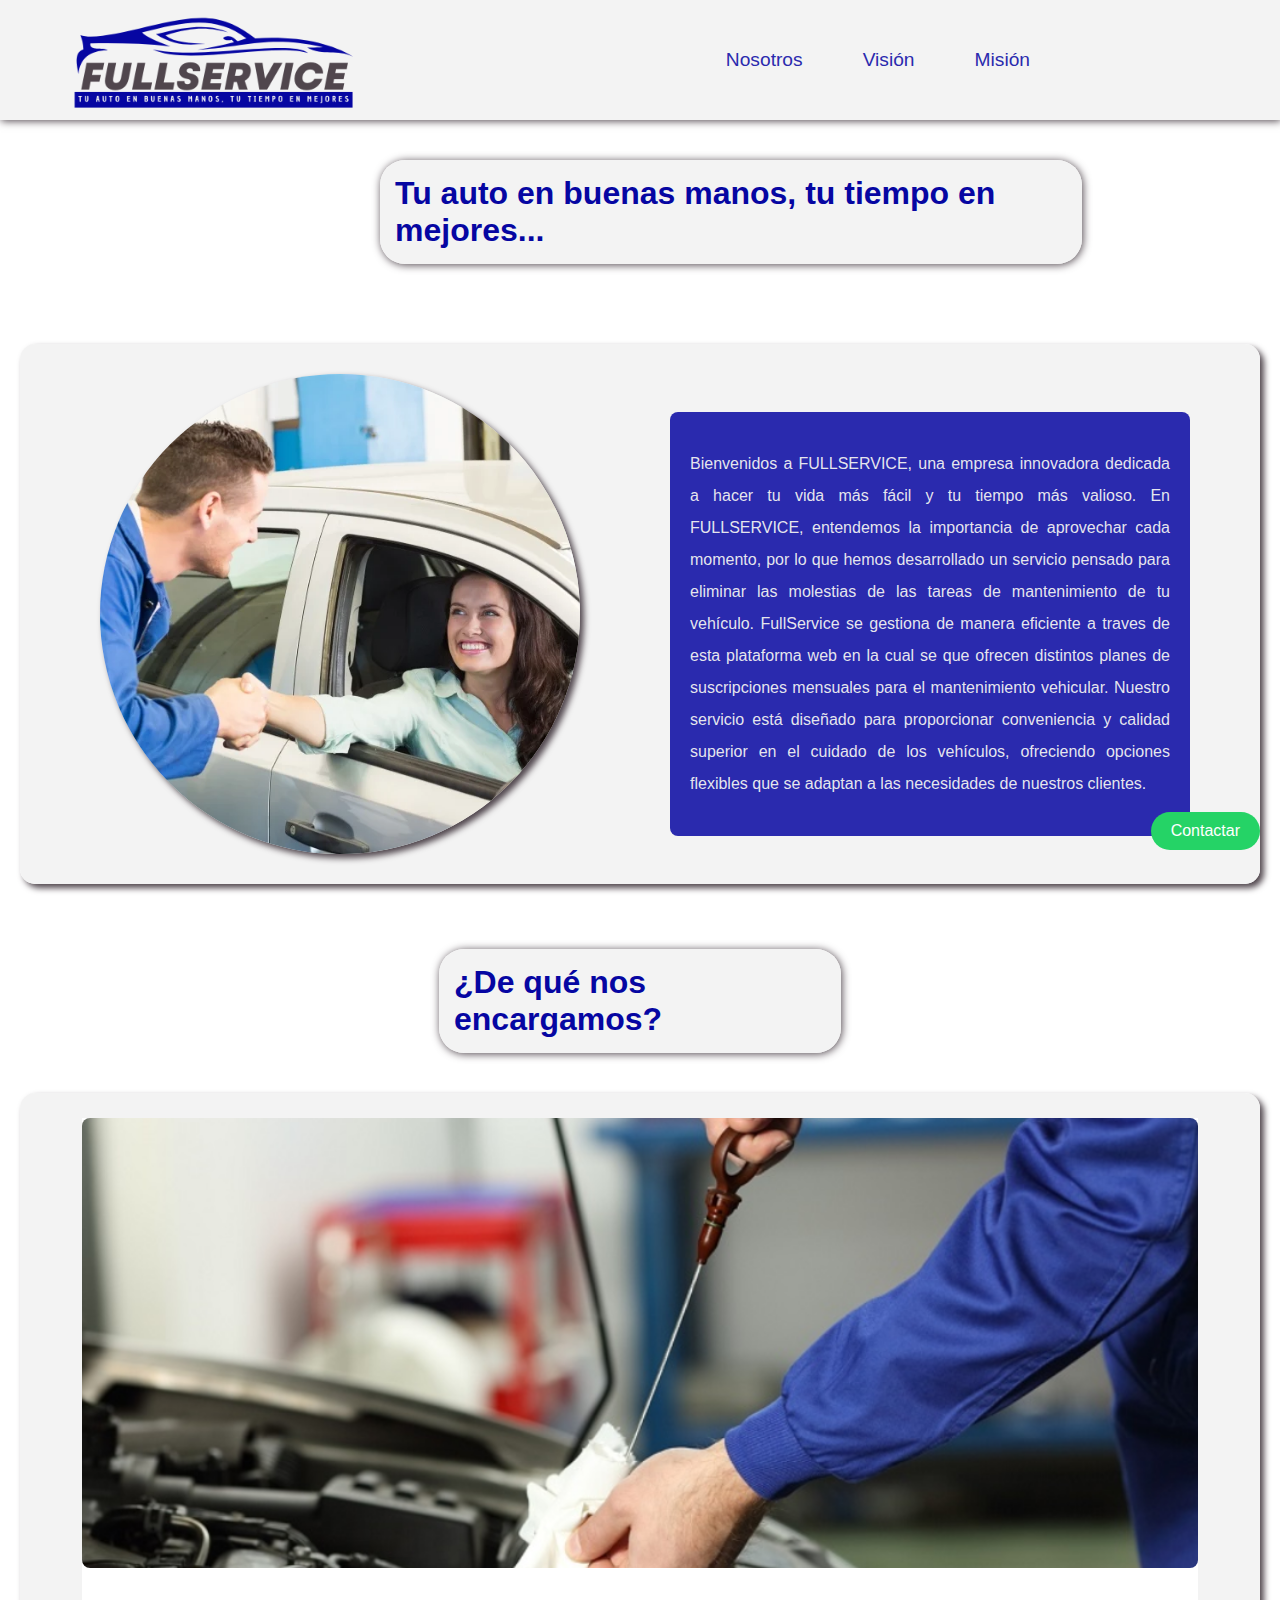
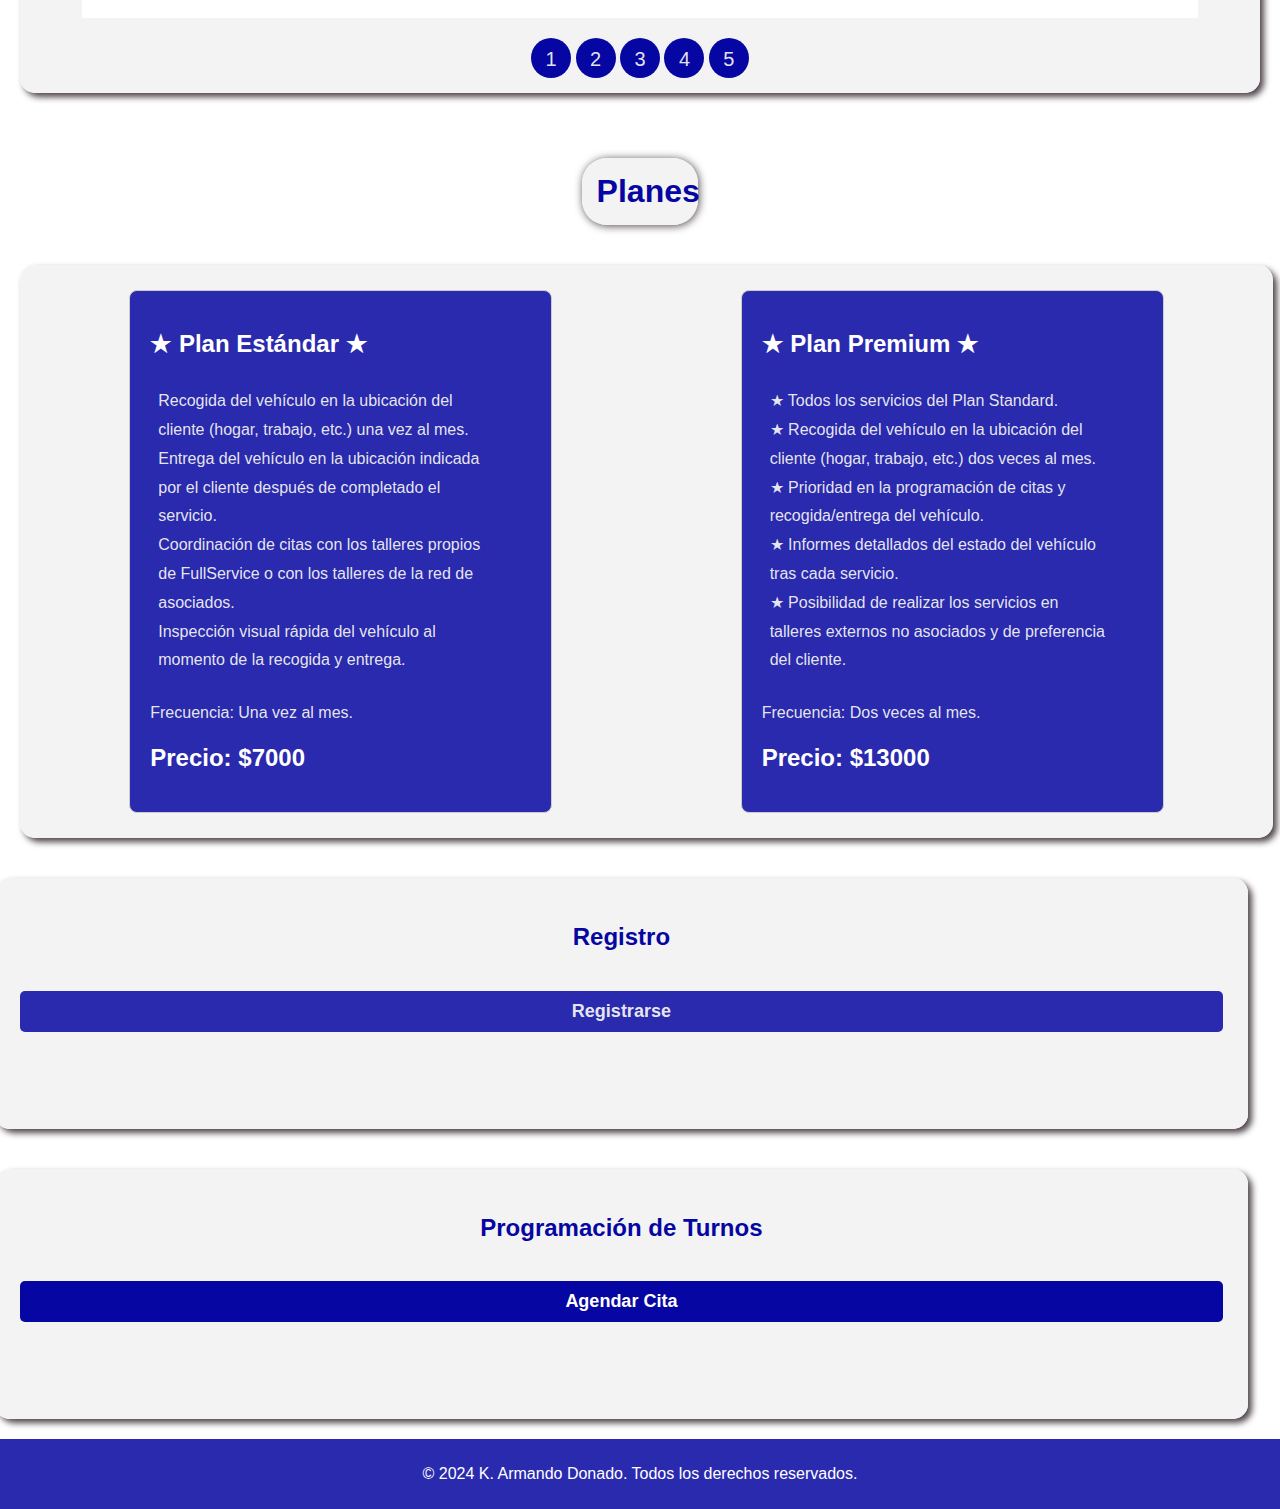
<file: index.html>
<!DOCTYPE html>
<html lang="es">
<head>
    <meta charset="UTF-8">
    <meta name="viewport" content="width=device-width, initial-scale=1.0">
    <title>Fullservice</title>
    <link rel="stylesheet" href="./assets/css/estilos.css">
    <link rel="shortcut icon" href="./imagenes/fullservice.png" type="image/x-icon" />
</head>
<body>
    <header>
        <div class="logo">
            <img src="./imagenes/fullservice.png" alt="Logo de Fullservice">
        </div>
        <nav>
            <ul id="nav-links">
                <li><a href="nosotros.html">Nosotros</a></li>
                <li><a href="vision.html">Visión</a></li>
                <li><a href="mision.html">Misión</a></li>
            </ul>
            <div class="menu-icon" id="menu-icon">&#9776;</div>
        </nav>
    </header>
    <div class="container">
        <p>Tu auto en buenas manos, tu tiempo en mejores...</p>
    </div>
      
    <main>
        <section id="banner">
            <img src="./imagenes/marketing-taller.webp">
        
            <div class="description">
                
                <p>Bienvenidos a FULLSERVICE, una empresa innovadora dedicada a hacer tu vida más fácil y tu tiempo más valioso. En FULLSERVICE, entendemos la importancia de aprovechar cada momento, por lo que hemos desarrollado un servicio pensado para eliminar las molestias de las tareas de mantenimiento de tu vehículo. FullService se gestiona de manera eficiente a traves  de esta plataforma web en la cual se que ofrecen distintos planes de suscripciones mensuales para el mantenimiento vehicular. Nuestro servicio está diseñado para proporcionar conveniencia y calidad superior en el cuidado de los vehículos, ofreciendo opciones flexibles que se adaptan a las necesidades de nuestros clientes.</p>
            </div>
        </section>

        <div class="container-hacemos">
            <p>¿De qué nos encargamos?</p>
        </div>
        <section id="servicios">
            <div class="container1">

                <ul class="slider">
                    <li id="slide1">
                        <img src="./imagenes/aceite.png" alt="">
                      
                    </li>

                    <li id="slide2">
                        <img src="./imagenes/lavado.jpg" alt="">
                        <p>LAVADO TRADICIONAL</p>
                    </li>
                  
                    <li id="slide3">
                        <img src="./imagenes/Alineacion_Balanceo_big.jpg" alt="">
                        <p>ALINEACION Y BALANCEO</p>
                    </li>
                    <li id="slide4">
                        <img src="./imagenes/chasis.jpg" alt="">
                        <p>LAVADO DE CHASIS Y MOTOR</p>
                    </li>
                  
                    <li id="slide5">
                        <img src="./imagenes/tapiz.jpg" alt="">
                        <p>LAVADO DE TAPICERIA</p>
                    </li> 
                </ul>

                <ul class="menu">
                    <li><a href="#slide1">1</a></li>
                    <li><a href="#slide2">2</a></li>
                    <li><a href="#slide3">3</a></li>
                    <li><a href="#slide4">4</a></li>
                    <li><a href="#slide5">5</a></li>
                </ul>


            </div>
        <div class="container-gestiones">

            <div class="gestion">
                <img src="./imagenes/aceite.png" alt="">
                <p>CAMBIO DE ACEITE Y FILTRO</p>
            </div>
            <div class="gestion">
                <img src="./imagenes/lavado.jpg" alt="">
                <p>LAVADO TRADICIONAL</p>
            </div>
            <div class="gestion">
                <img src="./imagenes/Alineacion_Balanceo_big.jpg" alt="">
                <p>ALINEACION Y BALANCEO</p>
            </div>

            <div class="gestion">
                <img src="./imagenes/chasis.jpg" alt="">
                <p>LAVADO DE CHASIS Y MOTOR</p>
            </div>
            <div class="gestion">
                <img src="./imagenes/tapiz.jpg" alt="">
                <p>LAVADO DE TAPICERIA</p>
            </div>

        </div>
            <!--
            <h2>Servicios Adicionales</h2>
            <div class="carousel">
                <button class="prev">&#10094;</button>
                <div class="carousel-inner">
                    <div class="servicio">
                        <img src="./imagenes/aceite.png" alt="Servicio 1">
                        <p>Cambio de aceite y filtro</p>
                    </div>
                    <div class="servicio">
                        <img src="./imagenes/lavado.jpg" alt="Servicio 2">
                        <p>Lavado tradicional</p>
                    </div>
                    <div class="servicio">
                        <img src="./imagenes/Alineacion_Balanceo_big.jpg" alt="Servicio 3">
                        <p>Alineacion y balanceo</p>
                    </div>
                    <div class="servicio">
                        <img src="./imagenes/chasis.jpg" alt="Servicio 4">
                        <p>Lavado de chasis y motor</p>
                    </div>
                    <div class="servicio">
                        <img src="./imagenes/tapiz.jpg" alt="Servicio 5">
                        <p>Lavado de tapiceria</p>
                    </div>
                </div>
                <button class="next">&#10095;</button>
            </div>  !-->
        </section>
        <div class="container-hacemos-planes">
            <p>Planes</p>
        </div>
        <section id="planes">
            
            <div class="plan">
                <h3><span>★ Plan Estándar ★</span></h3>
                <ul>
                    <li>Recogida del vehículo en la ubicación del cliente (hogar, trabajo, etc.) una vez al mes.</li>
                    <li>Entrega del vehículo en la ubicación indicada por el cliente después de completado el servicio.</li>
                    <li>Coordinación de citas con los talleres propios de FullService o con los talleres de la red de asociados. </li>
                    <li>Inspección visual rápida del vehículo al momento de la recogida y entrega. </li>
                   
                </ul>
                <p>Frecuencia: Una vez al mes.</p>
                <p><span>Precio: $7000</span></p>
            </div>
            <div class="plan">
                <h3><span>★ Plan Premium ★</span></h3>
                <ul>
                    <li>★ Todos los servicios del Plan Standard. </li>
                    <li>★ Recogida del vehículo en la ubicación del cliente (hogar, trabajo, etc.) dos veces al mes. </li>
                    <li>★ Prioridad en la programación de citas y recogida/entrega del vehículo.</li>
                    <li>★ Informes detallados del estado del vehículo tras cada servicio.</li>
                    <li>★ Posibilidad de realizar los servicios en talleres externos no asociados y de preferencia del cliente.</li>
                </ul>
                <p>Frecuencia: Dos veces al mes.</p>
                <p><span>Precio: $13000</span></p>
            </div>
        </section>

        <section id="registro">
            <h2>Registro</h2>
            <button id="mostrarFormulario">Registrarse</button>
            <form id="registroForm" style="display: none;">
                <label for="nombre">Nombre:</label>
                <input type="text" id="nombre" name="nombre" required>

                <label for="apellido">Apellido:</label>
                <input type="text" id="apellido" name="apellido" required>

                <label for="direccion">Dirección:</label>
                <input type="text" id="direccion" name="direccion" required>

                <label for="telefono">Teléfono:</label>
                <input type="tel" id="telefono" name="telefono" required>

                <label for="email">Email:</label>
                <input type="email" id="email" name="email" required>

                <label for="plan">Plan a contratar:</label>
                <select id="plan" name="plan" required>
                    <option value="standard">Estándar</option>
                    <option value="premium">Premium</option>
                </select>

                <button class="confirmar-btn" type="submit">Confirmar registro</button>
            </form>
            <p id="mensaje"></p>
        </section>

        <section id="programacion">
            <h2>Programación de Turnos</h2>
            <button id="mostrarProgramacion">Agendar Cita</button>
            <form id="programacionForm" style="display: none;">
                <label for="nombreTurno">Nombre:</label>
                <input type="text" id="nombreTurno" name="nombre" required>

                <label for="apellidoTurno">Apellido:</label>
                <input type="text" id="apellidoTurno" name="apellido" required>

                <label for="direccionTurno">Dirección:</label>
                <input type="text" id="direccionTurno" name="direccion" required>

                <label for="telefonoTurno">Teléfono:</label>
                <input type="tel" id="telefonoTurno" name="telefono" required>

                <label for="emailTurno">Email:</label>
                <input type="email" id="emailTurno" name="email" required>

                <label for="dia">Día:</label>
                <input type="date" id="dia" name="dia" required>

                <label for="hora">Hora:</label>
                <input type="time" id="hora" name="hora" required>

                <label for="lugarRecepcion">Lugar de recepción:</label>
                <input type="text" id="lugarRecepcion" name="lugarRecepcion" required>

                <label for="lugarEntrega">Lugar de entrega:</label>
                <input type="text" id="lugarEntrega" name="lugarEntrega" required><br> <br>

                <label for="servicio">Servicios a realizar:</label>
                <div id="servicio">
                    <label><input type="checkbox" name="servicio" value="Cambio de aceite y filtro"> Cambio de aceite y filtro</label><br>
                    <label><input type="checkbox" name="servicio" value=" Lavado tradicional"> Lavado tradicional</label><br>
                    <label><input type="checkbox" name="servicio" value="Alineacion y balanceo"> Alineacion y balanceo</label><br>
                    <label><input type="checkbox" name="servicio" value="Lavado de chasis y motor"> Lavado de chasis y motor</label><br>
                    <label><input type="checkbox" name="Lavado de tapiceria" value="servicio4"> Lavado de tapiceria</label><br>
                </div>

                <label for="taller">Taller:</label>
                <select id="taller" name="taller" required>
                    <option value="nuestro">Taller Fullservice</option>
                    <option value="asociado">Taller Asociado</option>
                    <option value="externo">Taller Externo</option>
                </select>

                <div id="tallerAsociado" style="display: none;">
                    <label for="tallerAsociadoSelect">Seleccione Taller Asociado:</label>
                    <select id="tallerAsociadoSelect" name="tallerAsociado">
                        <option value="asociado1">Taller Asociado 1</option>
                        <option value="asociado2">Taller Asociado 2</option>
                        <option value="asociado3">Taller Asociado 3</option>
                        <option value="asociado4">Taller Asociado 4</option>
                        <option value="asociado5">Taller Asociado 5</option>
                    </select>
                </div>

                <div id="tallerExterno" style="display: none;">
                    <label for="tallerExternoNombre">Nombre del Taller:</label>
                    <input type="text" id="tallerExternoNombre" name="tallerExternoNombre">

                    <label for="tallerExternoDireccion">Dirección del Taller:</label>
                    <input type="text" id="tallerExternoDireccion" name="tallerExternoDireccion">
                </div>

                <button type="submit">Programar Turno</button>
            </form>
            <p id="mensajeTurno"></p>
        </section>

        <section id="recibo" style="display: none;">
            <h2>Recibo del Turno</h2>
            <div id="reciboTexto"></div>
            <button id="confirmarTurno">Agendar Turno y Enviar por WhatsApp</button>
        </section>
    </main>

    <footer>
        <p>&copy; 2024 K. Armando Donado. Todos los derechos reservados.</p>
    </footer>

    <button id="contactoWhatsApp" onclick="irAWhatsApp()">Contactar</button>

    <script src="./assets/js/scripts.js"></script>
</body>
</html>
</file>
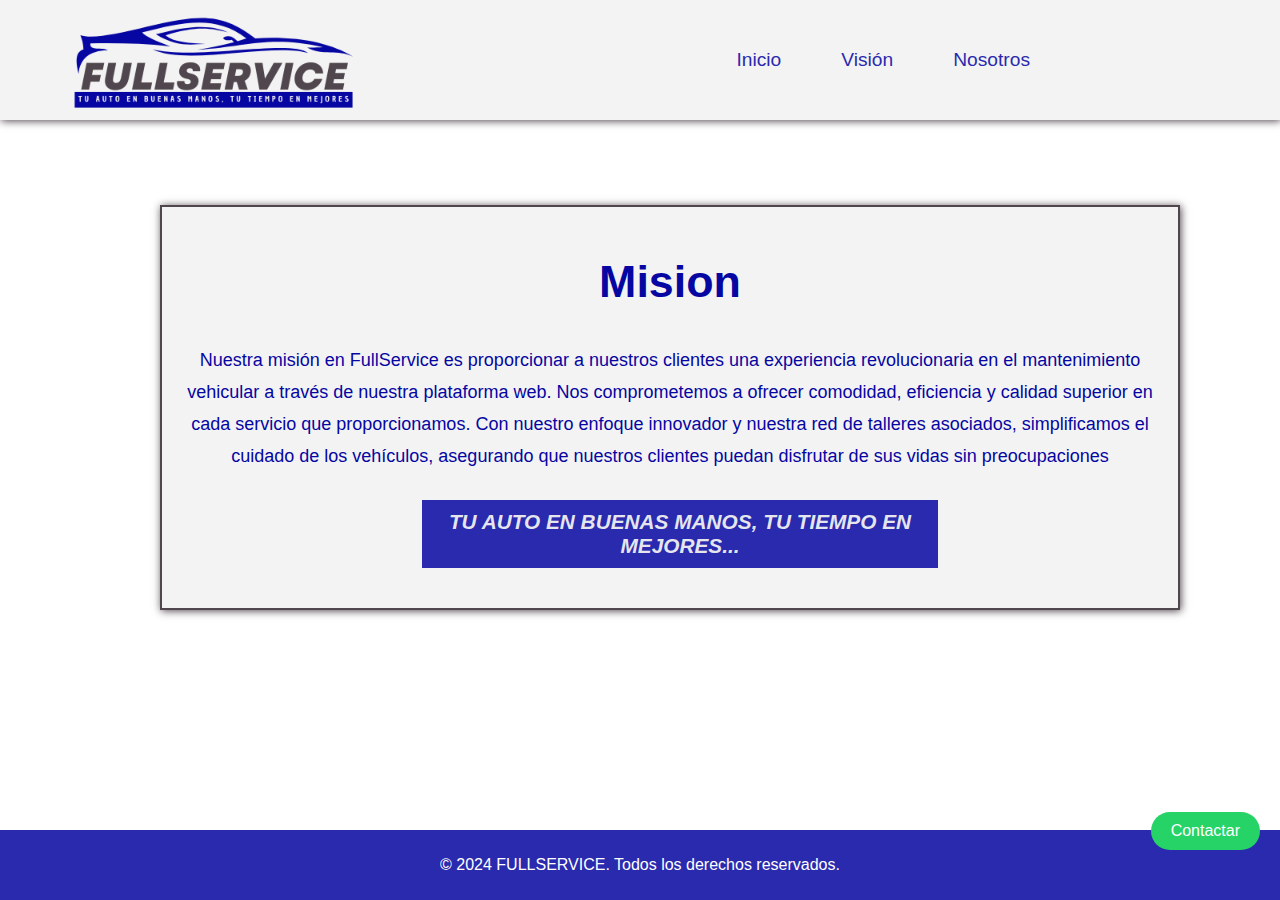
<file: mision.html>
<!DOCTYPE html>
<html lang="es">
<head>
    <meta charset="UTF-8">
    <meta name="viewport" content="width=device-width, initial-scale=1.0">
    <title>Mision</title>
    <link rel="stylesheet" href="./assets/css/estilos.css">
    <link rel="stylesheet" href="./assets/css/standar.css">
    <link rel="shortcut icon" href="./imagenes/fullservice.png" type="image/x-icon" />
</head>
<body>
    <header>
        <div class="logo">
            <img src="./imagenes/fullservice.png" alt="Logo de Fullservice">
        </div>
        <nav>
            <ul id="nav-links">
                <li><a href="index.html">Inicio</a></li>
                <li><a href="vision.html">Visión</a></li>
                <li><a href="nosotros.html">Nosotros</a></li>
            </ul>
            <div class="menu-icon" id="menu-icon">&#9776;</div>
        </nav>
    </header>
   
    <main>
        <div class="contenedor">
            <div class="misma">
                <h2 class="titulo">Mision</h2>
                <p class="contenido">Nuestra misión en FullService es proporcionar a nuestros clientes una experiencia revolucionaria en el mantenimiento vehicular a través de nuestra plataforma web. Nos comprometemos a ofrecer comodidad, eficiencia y calidad superior en cada servicio que proporcionamos. Con nuestro enfoque innovador y nuestra red de talleres asociados, simplificamos el cuidado de los vehículos, asegurando que nuestros clientes puedan disfrutar de sus vidas sin preocupaciones</p>
            <h4 class="slogan">TU AUTO EN BUENAS MANOS, TU TIEMPO EN MEJORES...</h4>
            </div>


        </div>

    </main>

    

    <footer>
        <p>&copy; 2024 FULLSERVICE. Todos los derechos reservados.</p>
    </footer>

    <button id="contactoWhatsApp" onclick="irAWhatsApp()">Contactar</button>

    <script src="./assets/js/scripts.js"></script>
</body>
</html>
</file>
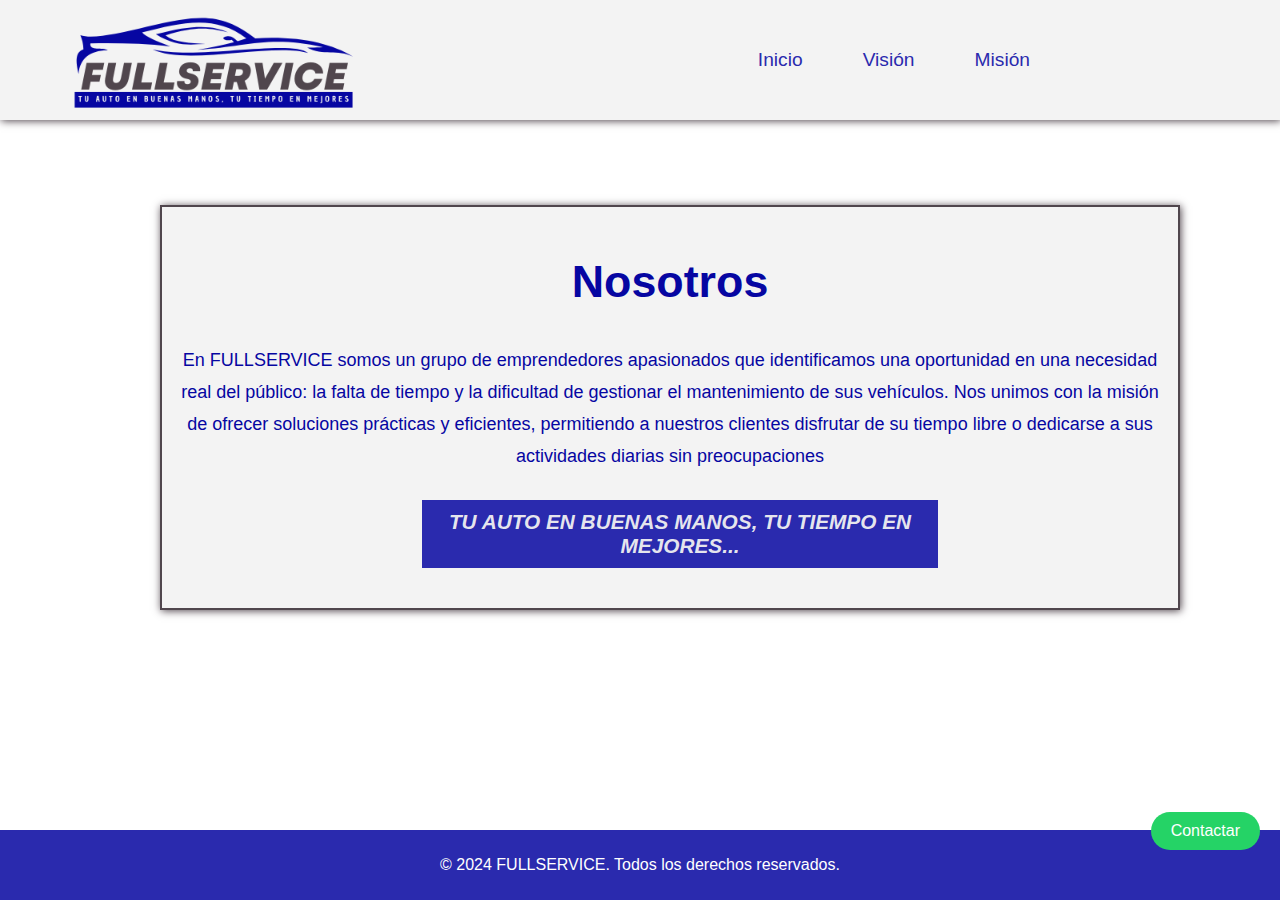
<file: nosotros.html>
<!DOCTYPE html>
<html lang="es">
<head>
    <meta charset="UTF-8">
    <meta name="viewport" content="width=device-width, initial-scale=1.0">
    <title>Nosotros</title>
    <link rel="stylesheet" href="./assets/css/estilos.css">
    <link rel="stylesheet" href="./assets/css/standar.css">
    <link rel="shortcut icon" href="./imagenes/fullservice.png" type="image/x-icon" />
</head>
<body>
    <header>
        <div class="logo">
            <img src="./imagenes/fullservice.png" alt="Logo de Fullservice">
        </div>
        <nav>
            <ul id="nav-links">
                <li><a href="index.html">Inicio</a></li>
                <li><a href="vision.html">Visión</a></li>
                <li><a href="mision.html">Misión</a></li>
            </ul>
            <div class="menu-icon" id="menu-icon">&#9776;</div>
        </nav>
    </header>
   
    <main>
        <div class="contenedor">
            <div class="misma">
                <h2 class="titulo">Nosotros</h2>
                <p class="contenido">En FULLSERVICE somos un grupo de emprendedores apasionados que identificamos una oportunidad en una necesidad real del público: la falta de tiempo y la dificultad de gestionar el mantenimiento de sus vehículos. Nos unimos con la misión de ofrecer soluciones prácticas y eficientes, permitiendo a nuestros clientes disfrutar de su tiempo libre o dedicarse a sus actividades diarias sin preocupaciones</p>
            <h4 class="slogan">TU AUTO EN BUENAS MANOS, TU TIEMPO EN MEJORES...</h4>
            </div>


        </div>

    </main>

    <footer>
        <p>&copy; 2024 FULLSERVICE. Todos los derechos reservados.</p>
    </footer>

    <button id="contactoWhatsApp" onclick="irAWhatsApp()">Contactar</button>

    <script src="./assets/js/scripts.js"></script>
</body>
</html>
</file>
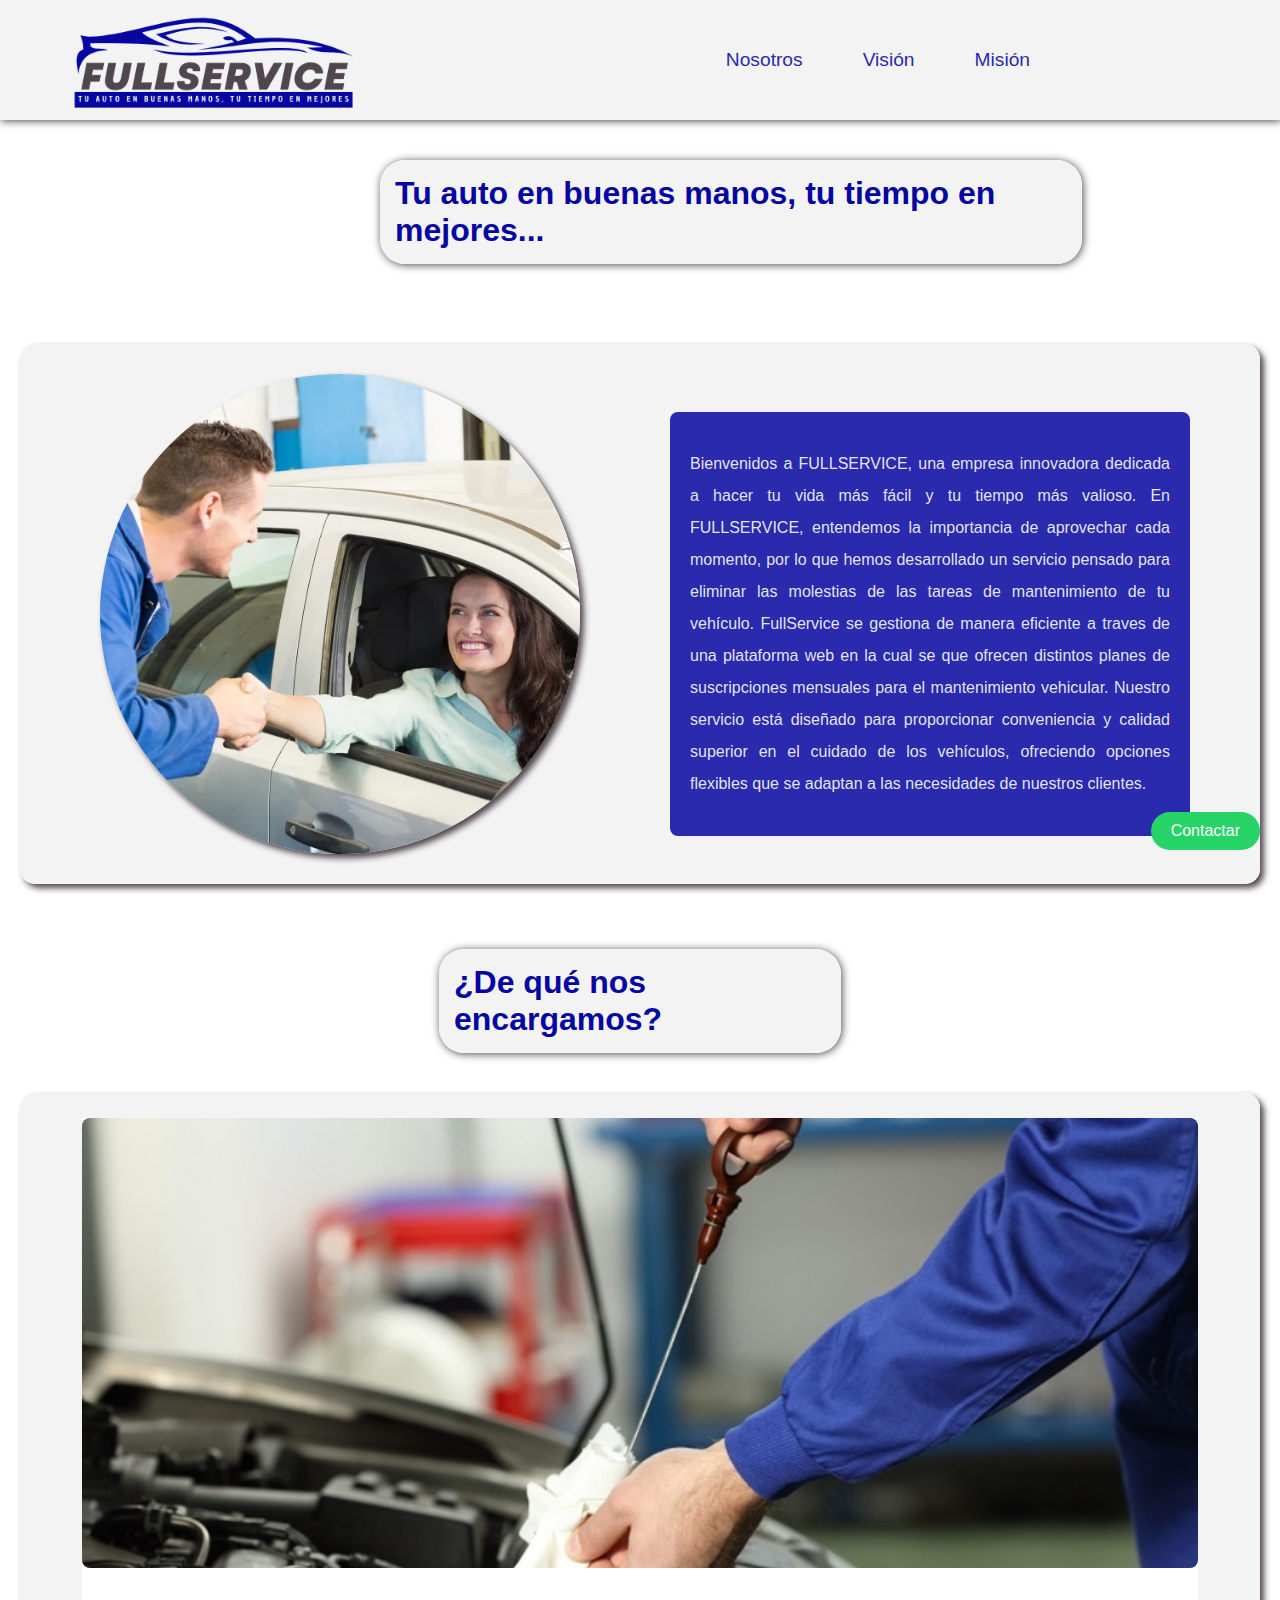
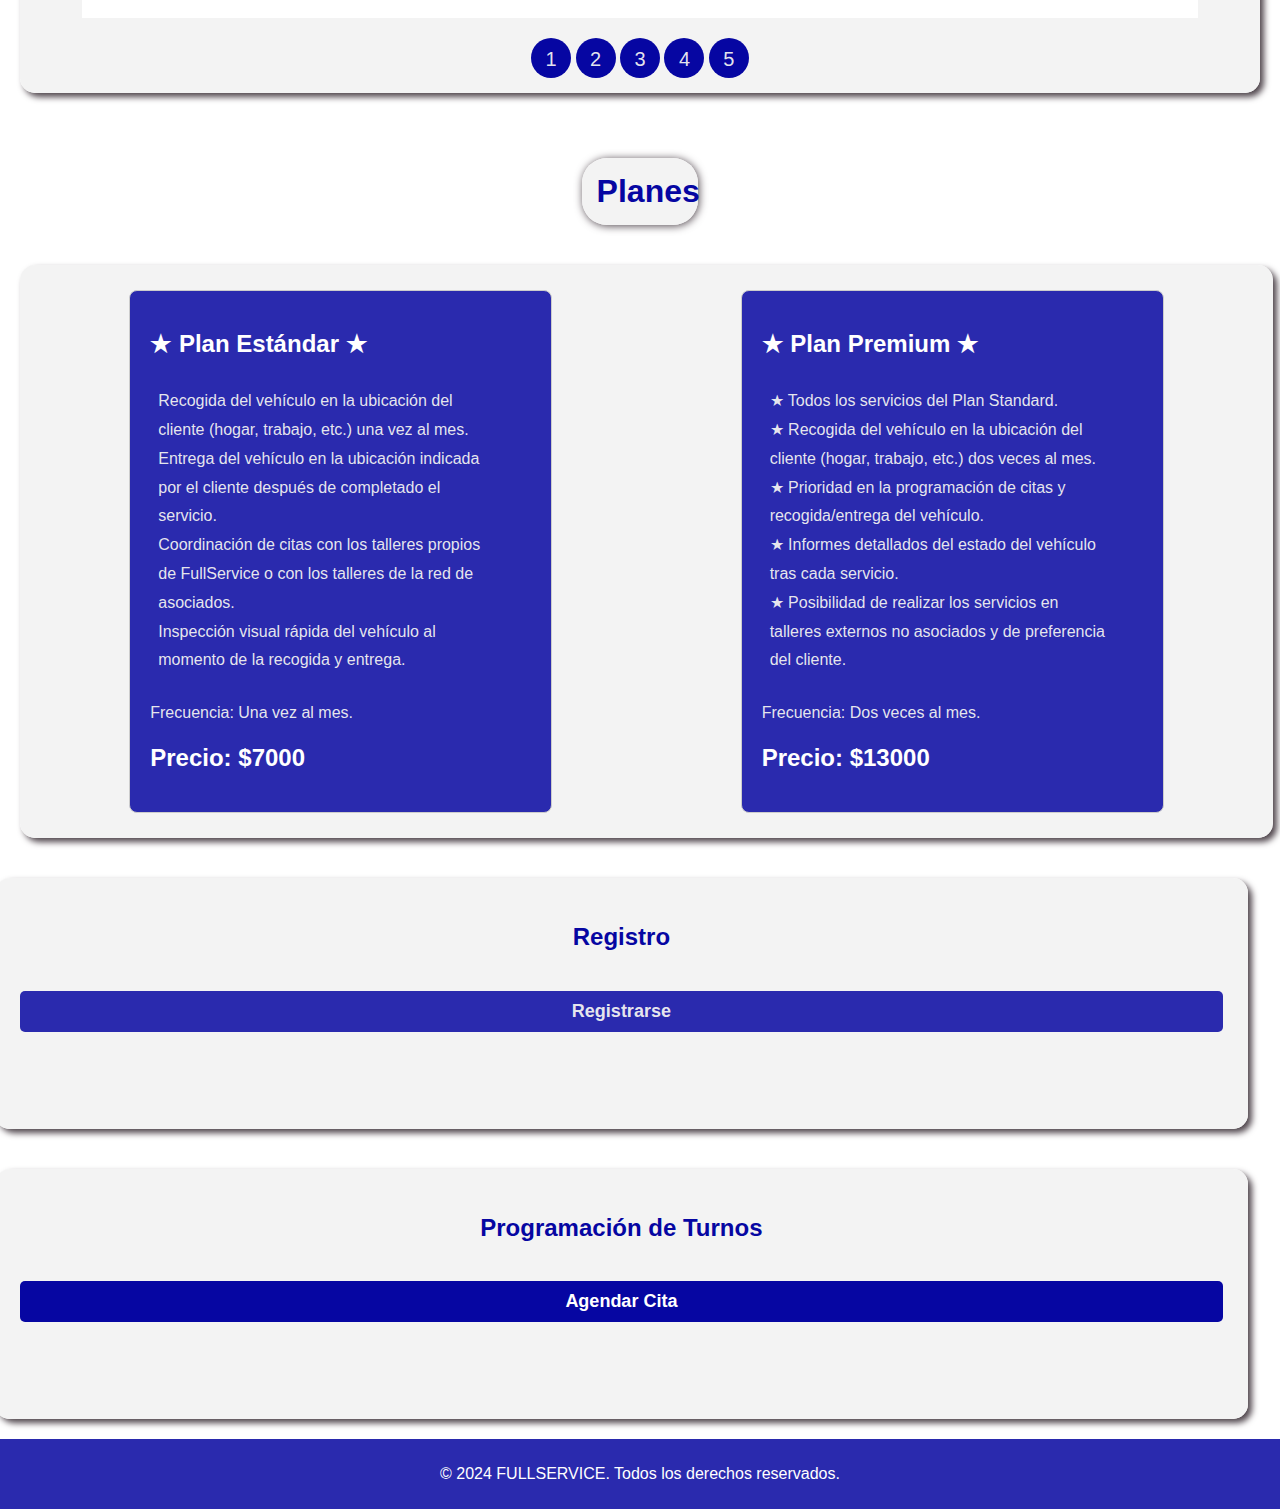
<file: prueba.html>
<!DOCTYPE html>
<html lang="es">
<head>
    <meta charset="UTF-8">
    <meta name="viewport" content="width=device-width, initial-scale=1.0">
    <title>Fullservice</title>
    <link rel="stylesheet" href="/assets/css/prueba.css">
    <link rel="shortcut icon" href="./imagenes/fullservice.png" type="image/x-icon" />
</head>
<body>
    <header>
        <div class="logo">
            <img src="/imagenes/fullservice.png" alt="Logo de Fullservice">
        </div>
        <nav>
            <ul id="nav-links">
            
                <li><a href="nosotros.html">Nosotros</a></li>
                <li><a href="vision.html">Visión</a></li>
                <li><a href="mision.html">Misión</a></li>
            </ul>
            <div class="menu-icon" id="menu-icon">&#9776;</div>
        </nav>
    </header>
    <div class="container">
        <p>Tu auto en buenas manos, tu tiempo en mejores...</p>
    </div>
      
    <main>
        <section id="banner">
            <img src="/imagenes/marketing-taller.webp">

            <div class="description">

                <p>Bienvenidos a FULLSERVICE, una empresa innovadora dedicada a hacer tu vida más fácil y tu tiempo más valioso. En FULLSERVICE, entendemos la importancia de aprovechar cada momento, por lo que hemos desarrollado un servicio pensado para eliminar las molestias de las tareas de mantenimiento de tu vehículo. FullService se gestiona de manera eficiente a traves  de una plataforma web en la cual se que ofrecen distintos planes de suscripciones mensuales para el mantenimiento vehicular. Nuestro servicio está diseñado para proporcionar conveniencia y calidad superior en el cuidado de los vehículos, ofreciendo opciones flexibles que se adaptan a las necesidades de nuestros clientes.</p>
                
            </div>
        </section>

        <div class="container-hacemos">
            <p>¿De qué nos encargamos?</p>
        </div>
        <section id="servicios">
            <div class="container1">
                <ul class="slider">
                    <li id="slide1">
                        <img src="./imagenes/aceite.png" alt="">
                      
                    </li>
                    <li id="slide2">
                        <img src="./imagenes/lavado.jpg" alt="">
                        <p>LAVADO TRADICIONAL</p>
                    </li>
                  
                    <li id="slide3">
                        <img src="./imagenes/Alineacion_Balanceo_big.jpg" alt="">
                        <p>ALINEACION Y BALANCEO</p>
                    </li>
                    <li id="slide4">
                        <img src="./imagenes/chasis.jpg" alt="">
                        <p>LAVADO DE CHASIS Y MOTOR</p>
                    </li>
                  
                    <li id="slide5">
                        <img src="./imagenes/tapiz.jpg" alt="">
                        <p>LAVADO DE TAPICERIA</p>
                    </li> 
                </ul>
                <ul class="menu">
                    <li><a href="#slide1">1</a></li>
                    <li><a href="#slide2">2</a></li>
                    <li><a href="#slide3">3</a></li>
                    <li><a href="#slide4">4</a></li>
                    <li><a href="#slide5">5</a></li>
                </ul>
            </div>
        <div class="container-gestiones">
            <div class="gestion">
                <img src="./imagenes/aceite.png" alt="">
                <p>CAMBIO DE ACEITE Y FILTRO</p>
            </div>
            <div class="gestion">
                <img src="./imagenes/lavado.jpg" alt="">
                <p>LAVADO TRADICIONAL</p>
            </div>
            <div class="gestion">
                <img src="./imagenes/Alineacion_Balanceo_big.jpg" alt="">
                <p>ALINEACION Y BALANCEO</p>
            </div>
            <div class="gestion">
                <img src="./imagenes/chasis.jpg" alt="">
                <p>LAVADO DE CHASIS Y MOTOR</p>
            </div>
            <div class="gestion">
                <img src="./imagenes/tapiz.jpg" alt="">
                <p>LAVADO DE TAPICERIA</p>
            </div>
        </div>
            <!--
            <h2>Servicios Adicionales</h2>
            <div class="carousel">
                <button class="prev">&#10094;</button>
                <div class="carousel-inner">
                    <div class="servicio">
                        <img src="./imagenes/aceite.png" alt="Servicio 1">
                        <p>Cambio de aceite y filtro</p>
                    </div>
                    <div class="servicio">
                        <img src="./imagenes/lavado.jpg" alt="Servicio 2">
                        <p>Lavado tradicional</p>
                    </div>
                    <div class="servicio">
                        <img src="./imagenes/Alineacion_Balanceo_big.jpg" alt="Servicio 3">
                        <p>Alineacion y balanceo</p>
                    </div>
                    <div class="servicio">
                        <img src="./imagenes/chasis.jpg" alt="Servicio 4">
                        <p>Lavado de chasis y motor</p>
                    </div>
                    <div class="servicio">
                        <img src="./imagenes/tapiz.jpg" alt="Servicio 5">
                        <p>Lavado de tapiceria</p>
                    </div>
                </div>
                <button class="next">&#10095;</button>
            </div>  !-->
        </section>
        <div class="container-hacemos-planes">
            <p>Planes</p>
        </div>
        <section id="planes">
            
            <div class="plan">
                <h3><span>★ Plan Estándar ★</span></h3>
                <ul>
                    <li>Recogida del vehículo en la ubicación del cliente (hogar, trabajo, etc.) una vez al mes.</li>
                    <li>Entrega del vehículo en la ubicación indicada por el cliente después de completado el servicio.</li>
                    <li>Coordinación de citas con los talleres propios de FullService o con los talleres de la red de asociados. </li>
                    <li>Inspección visual rápida del vehículo al momento de la recogida y entrega. </li>
                   
                </ul>
                <p>Frecuencia: Una vez al mes.</p>
                <p><span>Precio: $7000</span></p>
            </div>
            <div class="plan">
                <h3><span>★ Plan Premium ★</span></h3>
                <ul>
                    <li>★ Todos los servicios del Plan Standard. </li>
                    <li>★ Recogida del vehículo en la ubicación del cliente (hogar, trabajo, etc.) dos veces al mes. </li>
                    <li>★ Prioridad en la programación de citas y recogida/entrega del vehículo.</li>
                    <li>★ Informes detallados del estado del vehículo tras cada servicio.</li>
                    <li>★ Posibilidad de realizar los servicios en talleres externos no asociados y de preferencia del cliente.</li>
                </ul>
                <p>Frecuencia: Dos veces al mes.</p>
                <p><span>Precio: $13000</span></p>
            </div>
        </section>
        <section id="registro">
            <h2>Registro</h2>
            <button id="mostrarFormulario">Registrarse</button>
            <form id="registroForm" style="display: none;">
                <label for="nombre">Nombre:</label>
                <input type="text" id="nombre" name="nombre" required>
                <label for="apellido">Apellido:</label>
                <input type="text" id="apellido" name="apellido" required>
                <label for="direccion">Dirección:</label>
                <input type="text" id="direccion" name="direccion" required>
                <label for="telefono">Teléfono:</label>
                <input type="tel" id="telefono" name="telefono" required>
                <label for="email">Email:</label>
                <input type="email" id="email" name="email" required>
                <label for="plan">Plan a contratar:</label>
                <select id="plan" name="plan" required>
                    <option value="standard">Estándar</option>
                    <option value="premium">Premium</option>
                </select>
                <button class="confirmar-btn" type="submit">Confirmar registro</button>
            </form>
            <p id="mensaje"></p>
        </section>
        <section id="programacion">
            <h2>Programación de Turnos</h2>
            <button id="mostrarProgramacion">Agendar Cita</button>
            <form id="programacionForm" style="display: none;">
                <label for="nombreTurno">Nombre:</label>
                <input type="text" id="nombreTurno" name="nombre" required>
                <label for="apellidoTurno">Apellido:</label>
                <input type="text" id="apellidoTurno" name="apellido" required>
                <label for="direccionTurno">Dirección:</label>
                <input type="text" id="direccionTurno" name="direccion" required>
                <label for="telefonoTurno">Teléfono:</label>
                <input type="tel" id="telefonoTurno" name="telefono" required>
                <label for="emailTurno">Email:</label>
                <input type="email" id="emailTurno" name="email" required>
                <label for="dia">Día:</label>
                <input type="date" id="dia" name="dia" required>
                <label for="hora">Hora:</label>
                <input type="time" id="hora" name="hora" required>
                <label for="lugarRecepcion">Lugar de recepción:</label>
                <input type="text" id="lugarRecepcion" name="lugarRecepcion" required>
                <label for="lugarEntrega">Lugar de entrega:</label>
                <input type="text" id="lugarEntrega" name="lugarEntrega" required><br> <br>
                <label for="servicio">Servicios a realizar:</label>
                <div id="servicio">
                    <label><input type="checkbox" name="servicio" value="Cambio de aceite y filtro"> Cambio de aceite y filtro</label><br>
                    <label><input type="checkbox" name="servicio" value=" Lavado tradicional"> Lavado tradicional</label><br>
                    <label><input type="checkbox" name="servicio" value="Alineacion y balanceo"> Alineacion y balanceo</label><br>
                    <label><input type="checkbox" name="servicio" value="Lavado de chasis y motor"> Lavado de chasis y motor</label><br>
                    <label><input type="checkbox" name="Lavado de tapiceria" value="servicio4"> Lavado de tapiceria</label><br>
                </div>
                <label for="taller">Taller:</label>
                <select id="taller" name="taller" required>
                    <option value="nuestro">Taller Fullservice</option>
                    <option value="asociado">Taller Asociado</option>
                    <option value="externo">Taller Externo</option>
                </select>
                <div id="tallerAsociado" style="display: none;">
                    <label for="tallerAsociadoSelect">Seleccione Taller Asociado:</label>
                    <select id="tallerAsociadoSelect" name="tallerAsociado">
                        <option value="asociado1">Taller Asociado 1</option>
                        <option value="asociado2">Taller Asociado 2</option>
                        <option value="asociado3">Taller Asociado 3</option>
                        <option value="asociado4">Taller Asociado 4</option>
                        <option value="asociado5">Taller Asociado 5</option>
                    </select>
                </div>
                <div id="tallerExterno" style="display: none;">
                    <label for="tallerExternoNombre">Nombre del Taller:</label>
                    <input type="text" id="tallerExternoNombre" name="tallerExternoNombre">
                    <label for="tallerExternoDireccion">Dirección del Taller:</label>
                    <input type="text" id="tallerExternoDireccion" name="tallerExternoDireccion">
                </div>
                <button type="submit">Programar Turno</button>
            </form>
            <p id="mensajeTurno"></p>
        </section>
        <section id="recibo" style="display: none;">
            <h2>Recibo del Turno</h2>
            <div id="reciboTexto"></div>
            <button id="confirmarTurno">Agendar Turno y Enviar por WhatsApp</button>
        </section>
    </main>
    <footer>
        <p>&copy; 2024 FULLSERVICE. Todos los derechos reservados.</p>
    </footer>
    <button id="contactoWhatsApp" onclick="irAWhatsApp()">Contactar</button>
    <script src="/assets/js/scripts.js"></script>
</body>
</html>
</file>
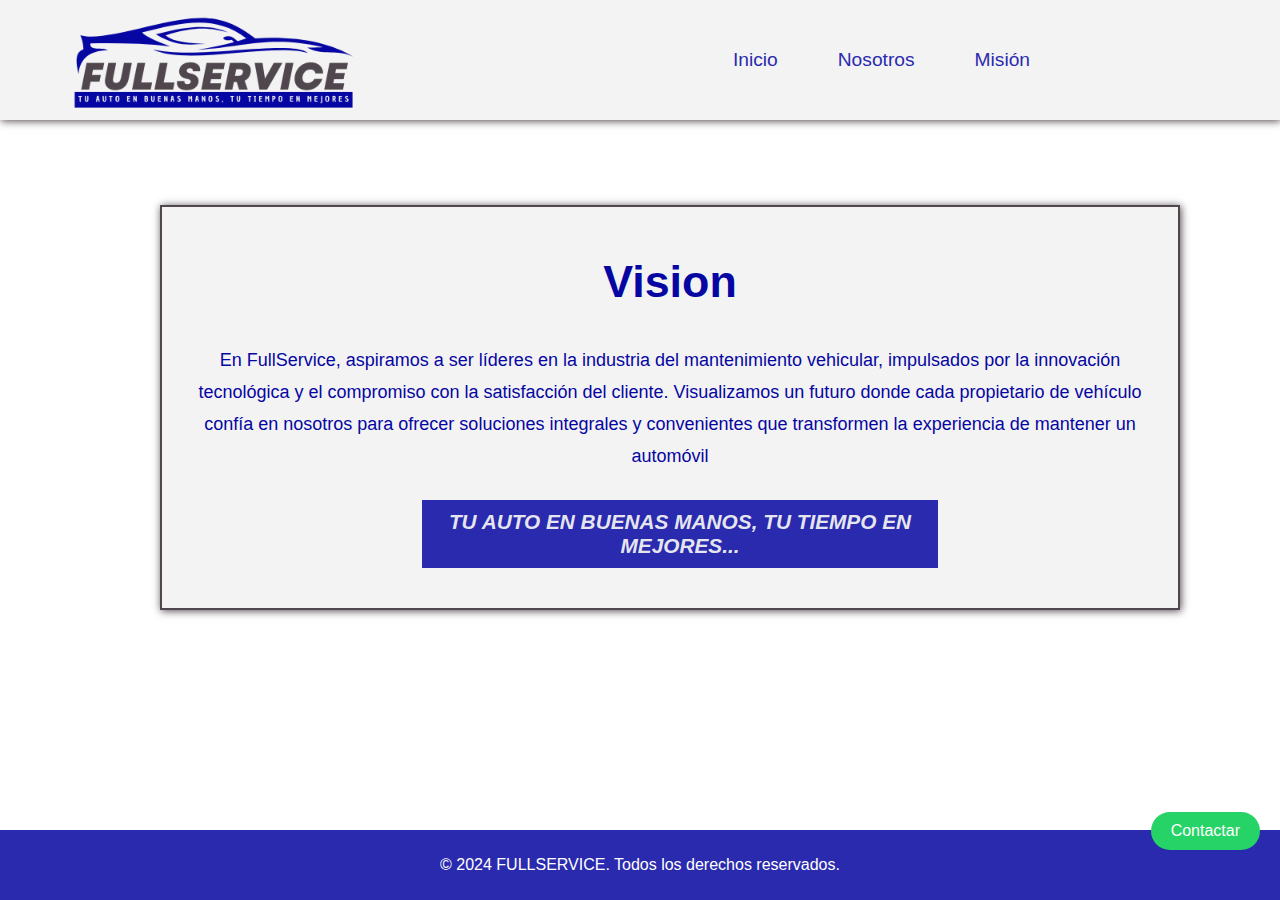
<file: vision.html>
<!DOCTYPE html>
<html lang="es">
<head>
    <meta charset="UTF-8">
    <meta name="viewport" content="width=device-width, initial-scale=1.0">
    <title>Vision</title>
    <link rel="stylesheet" href="./assets/css/estilos.css">
    <link rel="stylesheet" href="./assets/css/standar.css">
    <link rel="shortcut icon" href="./imagenes/fullservice.png" type="image/x-icon" />
</head>
<body>
    <header>
        <div class="logo">
            <img src="./imagenes/fullservice.png" alt="Logo de Fullservice">
        </div>
        <nav>
            <ul id="nav-links">
                <li><a href="index.html">Inicio</a></li>
                <li><a href="nosotros.html">Nosotros</a></li>
                <li><a href="mision.html">Misión</a></li>
            </ul>
            <div class="menu-icon" id="menu-icon">&#9776;</div>
        </nav>
    </header>
   
    <main>
        <div class="contenedor">
            <div class="misma">
                <h2 class="titulo">Vision</h2>
                <p class="contenido">En FullService, aspiramos a ser líderes en la industria del mantenimiento vehicular, impulsados por la innovación tecnológica y el compromiso con la satisfacción del cliente. Visualizamos un futuro donde cada propietario de vehículo confía en nosotros para ofrecer soluciones integrales y convenientes que transformen la experiencia de mantener un automóvil</p>
            <h4 class="slogan">TU AUTO EN BUENAS MANOS, TU TIEMPO EN MEJORES...</h4>
            </div>


        </div>

    </main>

    <footer>
        <p>&copy; 2024 FULLSERVICE. Todos los derechos reservados.</p>
    </footer>

    <button id="contactoWhatsApp" onclick="irAWhatsApp()">Contactar</button>

    <script src="./assets/js/scripts.js"></script>
</body>
</html>
</file>
<file: assets/css/estilos.css>
:root{

--azul-oscuro: #0606A2;
--azul-morado: #2a2aae;
--celete:#60b3ff;
--blanco: #FFFFFF;
--negro: #000000;
--gris-oscuro: #50464d;
--gris-claro: #f2f2f2f2;

}
body {
   width: 100%;
    font-family: Arial, sans-serif;
    margin: 0;
    padding: 0;
    box-sizing: border-box;
    display: flex;
    flex-direction: column;
    min-height: 100vh;
    overflow-x: hidden
}

header {
    display: flex;
    justify-content: space-between;
    align-items: center;
    background-color:var(--gris-claro);
    color: white;
    padding: 10px 20px;
    position: relative;
    height: 100px;
    box-shadow:1px 1px 8px var(--gris-oscuro);
}

/*header .logo {
    font-size: 1.5em;
    position: absolute;
    top: -160px;
}*/
header .logo img{
    width: 400px;
    margin-top: -20px;
}

header nav {
    position: relative;
}

header nav ul {
    list-style: none;
    margin:200px;
    padding: 0;
    display: flex;
}

header nav ul li {
    margin: 0 30px;
}

header nav ul li a {
    color: var(--azul-morado);
    text-decoration: none;
    font-size: 1.2rem;
    transition: ease-in-out 700ms;
}
header nav ul li a:hover{
    color: var(--gris-claro);
    background-color: var(--azul-oscuro);
    border-radius: 5px;
    padding: 5px;

}

header nav .menu-icon {
    display: none;
    cursor: pointer;
    font-size: 1.5em;
}

.container {
    width: 80%; /* Establece un ancho del 50% del contenedor padre */
    margin: 0 auto; 
    font-family: 'Lucida Sans', 'Lucida Sans Regular', 'Lucida Grande', 'Lucida Sans Unicode', Geneva, Verdana, sans-serif;
    /* Centra el contenedor horizontalmente */
    font-weight: bolder;
    font-size: 2rem;
    color: var(--azul-oscuro);
    padding-top: 20px;
 
    max-width: 75%;
   
    
    
    
}
.container p{
    box-shadow:1px 1px 8px var(--gris-oscuro);
    width: 70%;
    padding: 15px;
    border-radius: 25px;
    background-color: var(--gris-claro);
    margin: 20px auto;
    margin-left: 220px;
   
}

.container-hacemos p{
    box-shadow:1px 1px 8px var(--gris-oscuro);
    width: 30%;
    padding: 15px;
    border-radius: 25px;
    background-color: var(--gris-claro);
    color: var(--azul-oscuro);
    margin: 0 auto; 
    margin-top: 65px;
    font-family: 'Lucida Sans', 'Lucida Sans Regular', 'Lucida Grande', 'Lucida Sans Unicode', Geneva, Verdana, sans-serif;
    /* Centra el contenedor horizontalmente */
    font-weight: bolder;
    font-size: 2rem;
   
}

.container-hacemos-planes p{
    box-shadow:1px 1px 8px var(--gris-oscuro);
    width: 7%;
    padding: 15px;
    border-radius: 25px;
    background-color: var(--gris-claro);
    color: var(--azul-oscuro);
    margin: 0 auto; 
    margin-top: 65px;
    font-family: 'Lucida Sans', 'Lucida Sans Regular', 'Lucida Grande', 'Lucida Sans Unicode', Geneva, Verdana, sans-serif;
    /* Centra el contenedor horizontalmente */
    font-weight: bolder;
    font-size: 2rem;
}

main {
    padding: 20px;
}

#banner {
    display: flex;
    align-items: center;
    justify-content: center;
    flex-direction: row;
    gap: 80px;
    margin-top: 40px;
    box-shadow: 4px 4px 6px var(--gris-oscuro);
    background-color: var(--gris-claro);
    max-width: 100%;
    padding: 20px;
    border-radius: 15px;
    
}

#banner img {
    max-width: 100%;
    height: auto;
    aspect-ratio: 1/1;
    object-fit: cover;
    border-radius: 50%;
    margin: 10px 10px 10px 10px;
    box-shadow: 4px 4px 6px var(--gris-oscuro);
    width: 40%;
    
   
    
}

#banner .description {
    text-align: center;
    margin-top: 20px;
    width: 40%;
    line-height: 2rem;
    text-align: justify;
    background-color: var(--azul-morado);
    color: var(--gris-claro);
    padding: 20px;
    border-radius: 8px;
    height: auto;
}

#servicios {
    max-width: 100%;
    margin-top: 40px;
    text-align: center;
    box-shadow: 4px 4px 6px var(--gris-oscuro);
    background-color: var(--gris-claro);
    border-radius: 15px;
    display: flex;
    flex-direction: column;
    height: 600px;
    width: 100%;
   
}
/*

.carousel {
    position: relative;
    max-width: 90%;
    margin: auto;
    overflow: hidden;
}

.carousel-inner {
    display: flex;
    transition: transform 0.5s ease;
}
*/

.servicio {
    display: flex;
   flex-direction: column;
    min-width: 100%;
    box-sizing: border-box;
    align-items: center;
    gap: 10px;
}

.servicio img {
    width: 75%;
    height: auto;
  
    max-width: 100%;
    border-radius: 8px;
}

.servicio p {
    width: 45%;
    margin-right: 0px;
    padding: 20px;
    box-sizing: border-box;
    background-color: var(--azul-morado);
    color: var(--gris-claro);
}

.container-gestiones{
    display: none;
}
/*
button.prev, button.next {
    position: absolute;
    top: 50%;
    transform: translateY(-50%);
    background-color: rgba(0, 0, 0, 0.5);
    color: white;
    border: none;
    padding: 10px;
    cursor: pointer;
}

button.prev {
    left: 0;
}

button.next {
    right: 0;
}
*/

@media (max-width: 768px) {
    .servicio {
        flex-direction: column;
    }

    .servicio img, .servicio p {
        width: 100%;
    }

    .servicio p {
        padding: 10px;
    }

    header{
        height: 70px;
        width: 100%;
    }

    header .logo img{
        width: 200px;
       
        margin-top: -10px;
        margin-left: -30px;
        
    }

    #banner{
        display: flex;
        flex-direction: column;
        width: 100%;
        margin-top:-45px;
    

    }
    #banner img{
        width: 100%;
        margin: auto;
        max-width: 100%;
        padding: 5px;
        border-radius: 5px;
        
    }
}
#servicios .container1{
    max-width: 100%;
    margin:auto ;
   
    width: 90%;

    height: 550px;
    border-radius: 8px;
   background-color: var(--azul-morado);
   background: transparent;
   

    
}

#servicios .container1 .slider{
    width: 100%;
    height:500px;
    overflow: hidden;
   
  
}

#servicios .container1 img{
    max-width: 100%;
    width: 100%;
 height: 450px;
 margin-top: 0;
 padding-bottom: 0;
}

#servicios .container1 .slider p{
    font-size: 18px;
    background-color: var(--gris-claro);
    margin: auto;
}

ul,li{
    margin: 0;
    padding: 0;
    list-style: none;
}

ul.slider{
    position: relative;
    width: 800px;
    height: 450px;
}

ul.slider li{
    position: absolute;
    left: 0;
    top: 0;
    opacity: 0;
    width: inherit;
    height: inherit;
    background-color: #FFFFFF;
    transition: opacity .5s;
}

ul.slider li img{
    width: 100%;
    height: 400px;
    object-fit: cover;
    margin-top: 30px;
    border-radius: 8px;
}

 li p{
    margin-right: -500px;
    color: var(--azul-morado);
    font-weight: bolder;
    margin-top: 0;
}

ul.slider li:first-child{
    opacity: 1;
}

ul.slider li:target{
    opacity: 1;
}

.menu{
    text-align: center;
    margin: 20px;
   
}

.menu li{
    display: inline-block;
    text-align: center;
}

.menu li a{
    display: inline-block;
    color: var(--gris-claro);
    text-decoration: none;
    background-color: var(--azul-oscuro);
    padding: 10px;
    width: 20px;
    height: 20px;
    font-size: 20px;
    border-radius: 100%;
}

#planes {
    display: flex;
    
    margin-top: 40px;
    width: 97%;
    background-color: var(--gris-claro);
    gap: 20px;
    padding: 25px;
    box-shadow: 4px 4px 6px var(--gris-oscuro);
    background-color: var(--gris-claro);
    border-radius: 15px;
   

    
}
.planes-titulo{
    font-size: 30px;
    font-weight: bold;
    margin-bottom: 40px;
    margin-top: 40px;
  text-align: center ;
  color: var(--azul-oscuro)
 

}

#planes .plan {
    text-align: left;
    border: 1px solid #ccc;
    padding: 20px;
   width: calc(33.33% - 20px);
    line-height: 1.8rem;
    background-color: var(--azul-morado);
    color: var(--gris-claro);
    height: auto;
    margin: auto;
    border-radius: 8px;
}

#planes .plan span{
    font-size: 1.5rem;
    color:white;
    font-weight: bolder;
   
}

#planes .plan ul{
    
    padding: 8px;
    width: 90%;
}

#registro, #programacion {
    margin-top: 40px;
    text-align: center;
    color: var(--azul-oscuro);
    display: flex;
    flex-direction: column;
    width: 97%;
    background-color: var(--gris-claro);
    gap: 20px;
    padding: 25px;
    box-shadow: 4px 4px 6px var(--gris-oscuro);
    background-color: var(--gris-claro);
    border-radius: 15px;
    margin-left: -25px;
    
}

#servicio label{
    font-size: 1.5rem;
    font-weight: bold;
   margin-bottom: 5px;
display: flex;
align-items: center;


   margin-right: -1150px;
  

   width: 100%;
   padding: 5px;
   max-width: 100%;

   
}


#mostrarFormulario,#mostrarProgramacion {
    cursor: pointer;
    font-size: 18px;
    font-weight: bold;
    color: var(--gris-claro);
    text-decoration: none;
    border: none;
    background-color: var(--azul-morado);
    padding: 10px 20px;
    border-radius: 5px;
    margin-bottom: 20px;
    transition: ease-in-out;
    transition-duration: 0.5s;
    transition-property: background-color, color;
    max-width: 100%;

}
#mostrarProgramacion{
    background-color: var(--azul-morado);
}
#mostrarProgramacion,#mostrarFormulario:hover{
    background-color: var(--azul-oscuro);
    color: white;

}






#registro form, #programacion form {
    display: flex;
    flex-direction: column;
   margin: 20px auto;
    justify-content: center;
    max-width: 880px;
    margin: auto;
    line-height: 4;
    max-width: 100%;
}
#programacion form{
 line-height: 1;
   
}

#registro form label, #programacion form label {
    margin-top: 10px;
    color: var(--gris-claro);
   
    padding: 5px;
    border-radius: 5px;
    color: var(--azul-oscuro);
    display:inline-flex;


}

#registro form input, #programacion form input, #registro form select, #programacion form select {
    padding: 10px;
    margin-top: 5px;
    color: var(--azul-oscuro);
    border: var(--azul-oscuro) solid 0.5px;
    background-color: var(--gris-claro);
}

#registro form button, #programacion form button {
    margin-top: 20px;
    padding: 10px;
    background-color:var(--azul-oscuro);
    color: var(--gris-claro);
    border: none;
    cursor: pointer;
    border-radius: 5px;
}

#recibo {
    margin-top: 40px;
    text-align: center;
    color: var(--azul-oscuro);
}

#reciboTexto {
    border: 1px solid #ccc;
    padding: 20px;
    display: inline-block;
    text-align: left;
    max-width: 600px;
    margin: auto;
    background-color:var(--azul-morado);
    color: var(--gris-claro);
    border-radius: 8px;
}

#recibo button {
    margin-top: 20px;
    padding: 10px;
    background-color: #25D366;
    color: var(--gris-claro);
    border: none;
    cursor: pointer;
    border-radius: 5px;
}


footer {
    background-color:var(--azul-morado);
    color: white;
    text-align: center;
    padding: 10px 0;
    margin-top: auto;
    width: 100%;

   

}

#contactoWhatsApp {
    position: fixed;
    bottom: 50px;
    right: 20px;
    background-color: #25D366;
    color: white;
    border: none;
    padding: 10px 20px;
    border-radius: 50px;
    cursor: pointer;
    font-size: 16px;
}


/* Responsive design */
@media (max-width: 768px) {

 
    header nav ul {
        display: none;
        flex-direction: column;
        position: absolute;
        top: -130px;
        right: -200px;
        border-radius: 20px;
     z-index: 5;
     box-shadow: 4px 4px 6px var(--gris-oscuro);
    
     background-color: var(--azul-morado);
     text-align: center;
     justify-content: center;
     transition: 0.5s ease-in-out;
    
        
    }

    header nav ul li {
        margin: 10px 0;
        color: var(--gris-claro);
       
       
    }

    header nav .menu-icon {
        display: block;
        color: var(--azul-morado);
        margin-right: 30px;
        
    }

    header{
        max-width: 100%;
        width: 90%;
    }

    #nav-links li a{
        color: var(--gris-claro);
        padding: 7px;
        margin: auto;
        transition: max-height 0.5s ease-in-out;
       
    }

    #planes {
        max-width: 100%;
        width: 100%;
        display: flex;
        flex-direction: column;
        margin-top: 20px;
        margin-left: -25px;
        box-shadow: none;
        background-color: transparent;
    
       
        
    }

    #planes .plan  {
        margin: 0px 0;
        max-width: 100%;
        width: 100%;
        margin-top: 0px;
        margin-left: -20px;
        
        
       
    }
    #planes .plan.plan:first-child{
        margin-bottom: 20px;
    }

    .container{
        padding: 20px;
     
        margin-bottom: 18px;
    }

    .container p{
        margin-left: -8px;
        font-size:  14px;
        width: 95%;
        font-weight: bold;
     
    }

    .container-hacemos{
        padding: 20px;
        margin-bottom: 48px;
        margin-top: 15px;
    }

.container-hacemos p{
    font-size:15px ;
    width: 80%;
    margin-left: 10px;
    margin: auto;
    
}

.container-hacemos-planes{
    font-size:1rem ;
    width: 20%;
    
}

.container-hacemos-planes p{
    font-size:1rem ;
    width: 80%;
    margin: auto;
    margin-left: 110px;
    margin-top: 50px;
    color: var(--azul-oscuro);
}

#banner{
margin-left: -25px;
}
   

    #banner .description {
        font-size: 1.2rem;
        max-width: 100%;
        width: 100%;
        padding: 5px;
        margin-top: 0;
    }

    .description p{
        padding: 8px;
    }

    #banner.container.contenido {
        max-width: 100%;
        width: 100%;
        text-align: center;
        margin-top: 50px;
        color: #25D366;
    }

    #servicios{
        max-width: 100%;
        width: 100%;
        padding: 0;
        height: 500px;
     
        
    }

    #servicios .container1{
        max-width: 100%;
        padding: 5px;
        font-size: 1rem;
        width: 100%;
        
        height: 70px;
        margin-top: 15px;
        margin-left: 200px;

    }

    ul.slider li img{
        width: 300px;
        height: 350px;
        object-fit: cover;
        margin-top: 30px;
        border-radius: 8px;
        margin-left: -500px;
    }

    li p{
        margin-right: -500px;
        color: var(--azul-morado);
        font-weight: bolder;
        margin-left: -990px;
        margin-top: 0;
    }

    #servicios .container1 .slider{
        width: 100%;
        margin: 0 auto;
        margin-left: -100px;
        max-width: 100%;
    }

    #servicios .container1 .slider img{
        width: 100%;
    }

    #servicios .container1{
        max-width: 100%;
        padding: 5px;
        font-size: 1rem;
        width: 100%;
        
        height: 70px;
        margin-top: 15px;
        margin-left: 200px;

    }

    #contactoWhatsApp {
        position: fixed;
        bottom: 130px;
       right:20px;
        background-color: #25D366;
        color: white;
        border: none;
        padding: 10px 20px;
        border-radius: 50px;
        cursor: pointer;
        font-size: 8px;
       
      
    }

 
    #servicio label{
        font-size: 1.2rem;
        font-weight: bold;
       margin-bottom: 5px;
      display: flex;
      flex-wrap: wrap;
    
       margin-right: 10px;
       
    
       width: 100%;
       padding: 5px;
       max-width: 100%;
    
       
    }
    #programacion form{
        line-height: 2;
          
       }

       footer{
        font-size: 10px;
       }

       .container1{
        display: none;
       }

       .container-gestiones{
        max-width: 100%;
        width: 100%;
        display: flex;
        flex-direction: column;
        margin-top: 0px;
    
        margin-bottom: 0px;
        height: auto;
      

       }
       .gestion{
        display: flex;
        max-width: 100%;
        width: 100%;
        flex-direction: column;
        background-color: var(--azul-oscuro);
        margin-bottom: 20px;
       }

       .gestion img{
        max-width: 100%;
        height: 150px;
        object-fit: cover;
        border-radius: 9px;

       }
       .gestion p{
        font-size: 10px;
        color: var(--gris-claro);
       }

       #servicios{
        margin-bottom: 10px;
        height: fit-content;
       }
        #registro{
            margin-top: 10px;

        }

        #programacion{
            margin-bottom: 20px;
        }
       
       }

    

/* Resto de los estilos ... */

/* Estilos para el botón de contacto */
/* Actualizar el archivo styles.css */

/* Asegurarse de que el footer esté al final del contenido */



/*
body {
    font-family: Arial, sans-serif;
    margin: 0;
    padding: 0;
    box-sizing: border-box;
    background-color: var(--gris-oscuro);
}

header {
    display: flex;
    justify-content: space-between;
    align-items: center;
    background-color: var(--gris-claro);
    color: var(--azul-oscuro);
    padding: 10px 20px;
    position: relative;
    height: 120px;
}


header .logo {
    height: 460px;
    position: absolute;
    top: -180px;
}

header nav ul {
    list-style: none;
    margin-left: 1200px;
    padding: 0;
    display: flex;
}

header nav ul li {
    margin: 0 10px;
}

header nav ul li a {
    color: var(--azul-oscuro);
    text-decoration: none;
}

main {
    padding: 20px;
}

#banner {
    display: flex;
    align-items: center;
    justify-content: center;
    flex-direction: column;
    background-color:var(--gris-claro);

   
    
    
}

#banner img {
    max-width: 100%;
    height: auto;
    margin-top: 20px;
    
}

#banner .description {
    text-align: center;
    margin-top: 20px;
}

#servicios {
    display: flex;
    flex-wrap: wrap;
    gap: 20px;
    margin-top: 40px;
}

#servicios .servicio {
    flex: 1 1 calc(25% - 20px);
    text-align: center;
}

#servicios .servicio img {
    max-width: 100%;
    height: auto;
}

#planes {
    display: flex;
    justify-content: space-around;
    margin-top: 40px;
}

#planes .plan {
    text-align: center;
    border: 1px solid #ccc;
    padding: 20px;
    flex: 1;
    margin: 0 10px;
}

#registro {
    margin-top: 40px;
}

#registro form {
    display: flex;
    flex-direction: column;
    max-width: 400px;
    margin: 0 auto;
}

#registro form label {
    margin-top: 10px;
}

#registro form input {
    padding: 10px;
    margin-top: 5px;
}

#registro form button {
    margin-top: 20px;
    padding: 10px;
    background-color: #333;
    color: white;
    border: none;
    cursor: pointer;
}

#registro form button:hover {
    background-color: #555;
}

@media (max-width: 768px) {
    #servicios {
        flex-direction: column;
    }

    #planes {
        flex-direction: column;
    }

    #planes .plan {
        margin: 10px 0;
    }
    
}
/*
</file>
<file: assets/css/standar.css>
:root{

    --azul-oscuro: #0606A2;
    --azul-morado: #2a2aae;
    --celete:#60b3ff;
    --blanco: #FFFFFF;
    --negro: #000000;
    --gris-oscuro: #50464d;
    --gris-claro: #f2f2f2f2;
    
    }
.contenedor{
    max-width: 100%;
    width: 100%;
    margin-left: 140px ;
    margin-top: 65px;
    color:var(--azul-oscuro);
    
    
}
.misma{
    max-width: 100%;
    width: 80%;
    border: 2px solid var(--gris-oscuro);
    justify-content: center;
    text-align: center;
    box-shadow:1px 1px 8px var(--gris-oscuro);
    padding: 12px;
    background-color: var(--gris-claro);
}

.titulo{
    font-size: 2.8rem;
    font-weight: bold;
}
.contenido{
    line-height: 2rem;
    font-size: large;
}

.slogan{
    font-size: 1.3rem;
    color: var(--gris-claro);
    background-color: var(--azul-morado);
    width: 50%;
    margin-left: 25%;
    padding: 10px 10px;
    font-style: italic;
}

@media (max-width: 768px) {

.contenedor{
    max-width: 100%;
    margin-left: -15px;
    margin-top: 85px;
}
.misma{
    width: 100%;
}

.titulo{
    font-size: 2.2rem;
    font-style: italic;
}

.contenido{
    font-size: medium;
    text-align: justify;
 
}

.slogan{
    font-size: 1.1rem;
    max-width: 100%;
    width: 90%;
    margin-left: -2px;
    border-radius: 20px;
}


header nav ul {
    display: inline-flex;
   flex-direction: row;
    position: absolute;
    top: -130px;
    right: -185px;
    border-radius: 20px;
 z-index: 5;
 box-shadow: 4px 4px 6px var(--gris-oscuro);

 background-color: var(--azul-morado);
 text-align: center;
 justify-content: center;
 transition: 0.5s ease-in-out;

 gap: 20px;
 cursor: pointer;
 padding-left: 5px;
 padding-right: 5px;
 

    
}

header nav .menu-icon {
    display: none;
    color: var(--azul-morado);
    margin-right: 30px;
    
}

header .logo img{
    width: 280px;
   height: 250px;
    margin-top: -10px;
    margin-left:30px;
    
}


}
</file>
<file: assets/css/prueba.css>
:root{
    --azul-oscuro: #0606A2;
    --azul-morado: #2a2aae;
    --celete:#60b3ff;
    --blanco: #FFFFFF;
    --negro: #000000;
    --gris-oscuro: #50464d;
    --gris-claro: #f2f2f2f2;
    }
    body {
       width: 100%;
        font-family: Arial, sans-serif;
        margin: 0;
        padding: 0;
        box-sizing: border-box;
        display: flex;
        flex-direction: column;
        min-height: 100vh;
        overflow-x: hidden
    }
    header {
        display: flex;
        justify-content: space-between;
        align-items: center;
        background-color:var(--gris-claro);
        color: white;
        padding: 10px 20px;
        position: relative;
        height: 100px;
        box-shadow:1px 1px 8px var(--gris-oscuro);
    }
    /*header .logo {
        font-size: 1.5em;
        position: absolute;
        top: -160px;
    }*/
    header .logo img{
        width: 400px;
        margin-top: -20px;
    }
    header nav {
        position: relative;
    }
    header nav ul {
        list-style: none;
        margin:200px;
        padding: 0;
        display: flex;
    }
    header nav ul li {
        margin: 0 30px;
    }
    header nav ul li a {
        color: var(--azul-morado);
        text-decoration: none;
        font-size: 1.2rem;
        transition: ease-in-out 700ms;
    }
    header nav ul li a:hover{
        color: var(--gris-claro);
        background-color: var(--azul-oscuro);
        border-radius: 5px;
        padding: 5px;
    }
    header nav .menu-icon {
        display: none;
        cursor: pointer;
        font-size: 1.5em;
    }
    .container {
        width: 80%; /* Establece un ancho del 50% del contenedor padre */
        margin: 0 auto; 
        font-family: 'Lucida Sans', 'Lucida Sans Regular', 'Lucida Grande', 'Lucida Sans Unicode', Geneva, Verdana, sans-serif;
        /* Centra el contenedor horizontalmente */
        font-weight: bolder;
        font-size: 2rem;
        color: var(--azul-oscuro);
        padding-top: 20px;
     
        max-width: 75%;
       
        
        
        
    }
    .container p{
        box-shadow:1px 1px 8px var(--gris-oscuro);
        width: 70%;
        padding: 15px;
        border-radius: 25px;
        background-color: var(--gris-claro);
        margin: 20px auto;
        margin-left: 220px;
       
    }
    .container-hacemos p{
        box-shadow:1px 1px 8px var(--gris-oscuro);
        width: 30%;
        padding: 15px;
        border-radius: 25px;
        background-color: var(--gris-claro);
        color: var(--azul-oscuro);
        margin: 0 auto; 
margin-top: 65px;
    font-family: 'Lucida Sans', 'Lucida Sans Regular', 'Lucida Grande', 'Lucida Sans Unicode', Geneva, Verdana, sans-serif;
    /* Centra el contenedor horizontalmente */
    font-weight: bolder;
    font-size: 2rem;
   
}
.container-hacemos-planes p{
    box-shadow:1px 1px 8px var(--gris-oscuro);
    width: 7%;
    padding: 15px;
    border-radius: 25px;
    background-color: var(--gris-claro);
    color: var(--azul-oscuro);
    margin: 0 auto; 
    margin-top: 65px;
    font-family: 'Lucida Sans', 'Lucida Sans Regular', 'Lucida Grande', 'Lucida Sans Unicode', Geneva, Verdana, sans-serif;
    /* Centra el contenedor horizontalmente */
    font-weight: bolder;
    font-size: 2rem;
}
main {
    padding: 20px;
}
#banner {
    display: flex;
    align-items: center;
    justify-content: center;
    flex-direction: row;
    gap: 80px;
    margin-top: 40px;
    box-shadow: 4px 4px 6px var(--gris-oscuro);
    background-color: var(--gris-claro);
    max-width: 100%;
    padding: 20px;
    border-radius: 15px;
    
}
#banner img {
    max-width: 100%;
    height: auto;
    aspect-ratio: 1/1;
    object-fit: cover;
    border-radius: 50%;
    margin: 10px 10px 10px 10px;
    box-shadow: 4px 4px 6px var(--gris-oscuro);
    width: 40%;
    
   
    
}
#banner .description {
    text-align: center;
    margin-top: 20px;
    width: 40%;
    line-height: 2rem;
    text-align: justify;
    background-color: var(--azul-morado);
    color: var(--gris-claro);
    padding: 20px;
    border-radius: 8px;
    height: auto;
}
#servicios {
    max-width: 100%;
    margin-top: 40px;
    text-align: center;
    box-shadow: 4px 4px 6px var(--gris-oscuro);
    background-color: var(--gris-claro);
    border-radius: 15px;
    display: flex;
    flex-direction: column;
    height: 600px;
    width: 100%;
   
}
/*
.carousel {
    position: relative;
    max-width: 90%;
    margin: auto;
    overflow: hidden;
}
.carousel-inner {
    display: flex;
    transition: transform 0.5s ease;
}
*/
.servicio {
    display: flex;
   flex-direction: column;
    min-width: 100%;
    box-sizing: border-box;
    align-items: center;
    gap: 10px;
}
.servicio img {
    width: 75%;
    height: auto;
  
    max-width: 100%;
    border-radius: 8px;
}
.servicio p {
    width: 45%;
    margin-right: 0px;
    padding: 20px;
    box-sizing: border-box;
    background-color: var(--azul-morado);
    color: var(--gris-claro);
}
/*
button.prev, button.next {
    position: absolute;
    top: 50%;
    transform: translateY(-50%);
    background-color: rgba(0, 0, 0, 0.5);
    color: white;
    border: none;
    padding: 10px;
    cursor: pointer;
}
button.prev {
    left: 0;
}
button.next {
    right: 0;
}
*/
@media (max-width: 768px) {
    .servicio {
        flex-direction: column;
    }
    .servicio img, .servicio p {
        width: 100%;
    }
    .servicio p {
        padding: 10px;
    }
    header{
        height: 70px;
        width: 100%;
    }
    header .logo img{
        width: 150px;
        margin-top: -10px;
        
    }
    #banner{
        display: flex;
        flex-direction: column;
        width: 100%;
        margin-top:-45px;
    
    }
    #banner img{
        width: 100%;
        margin: auto;
        max-width: 100%;
        padding: 5px;
        border-radius: 5px;
        
    }
}
#servicios .container1{
    max-width: 100%;
    margin:auto ;
   
    width: 90%;
    height: 550px;
    border-radius: 8px;
   background-color: var(--azul-morado);
   background: transparent;
   
    
}
#servicios .container1 .slider{
    width: 100%;
    height:500px;
    overflow: hidden;
   
  
}
#servicios .container1 img{
    max-width: 100%;
    width: 100%;
 height: 450px;
 margin-top: 0;
 padding-bottom: 0;
}
#servicios .container1 .slider p{
    font-size: 18px;
    background-color: var(--gris-claro);
    margin: auto;
}
ul,li{
    margin: 0;
    padding: 0;
    list-style: none;
}
ul.slider{
    position: relative;
    width: 800px;
    height: 450px;
}
ul.slider li{
    position: absolute;
    left: 0;
    top: 0;
    opacity: 0;
    width: inherit;
    height: inherit;
    background-color: #FFFFFF;
    transition: opacity .5s;
}
ul.slider li img{
    width: 100%;
    height: 400px;
    object-fit: cover;
    margin-top: 30px;
    border-radius: 8px;
}
 li p{
    margin-right: -500px;
    color: var(--azul-morado);
    font-weight: bolder;
    margin-top: 0;
}
ul.slider li:first-child{
opacity: 1;
}
ul.slider li:target{
    opacity: 1;
}
.menu{
    text-align: center;
    margin: 20px;
   
}
.menu li{
    display: inline-block;
    text-align: center;
}
.menu li a{
    display: inline-block;
    color: var(--gris-claro);
    text-decoration: none;
    background-color: var(--azul-oscuro);
    padding: 10px;
    width: 20px;
    height: 20px;
    font-size: 20px;
    border-radius: 100%;
}
#planes {
    display: flex;
    
    margin-top: 40px;
    width: 97%;
    background-color: var(--gris-claro);
    gap: 20px;
    padding: 25px;
    box-shadow: 4px 4px 6px var(--gris-oscuro);
    background-color: var(--gris-claro);
    border-radius: 15px;
   
    
}
.planes-titulo{
    font-size: 30px;
    font-weight: bold;
    margin-bottom: 40px;
    margin-top: 40px;
  text-align: center ;
  color: var(--azul-oscuro)
 
}
#planes .plan {
    text-align: left;
    border: 1px solid #ccc;
    padding: 20px;
   width: calc(33.33% - 20px);
    line-height: 1.8rem;
    background-color: var(--azul-morado);
    color: var(--gris-claro);
    height: auto;
    margin: auto;
    border-radius: 8px;
}
#planes .plan span{
    font-size: 1.5rem;
    color:white;
    font-weight: bolder;
   
}
#planes .plan ul{
    
    padding: 8px;
    width: 90%;
}
#registro, #programacion {
    margin-top: 40px;
    text-align: center;
    color: var(--azul-oscuro);
    display: flex;
    flex-direction: column;
    width: 97%;
    background-color: var(--gris-claro);
    gap: 20px;
    padding: 25px;
    box-shadow: 4px 4px 6px var(--gris-oscuro);
    background-color: var(--gris-claro);
    border-radius: 15px;
    margin-left: -25px;
    
}
#servicio label{
    font-size: 1.5rem;
    font-weight: bold;
   margin-bottom: 5px;
  display: flex;
  flex-wrap: wrap;
   margin-right: 10px;
   
   width: 100%;
   padding: 5px;
   max-width: 100%;
   
}
#mostrarFormulario,#mostrarProgramacion {
    cursor: pointer;
    font-size: 18px;
    font-weight: bold;
    color: var(--gris-claro);
    text-decoration: none;
    border: none;
    background-color: var(--azul-morado);
    padding: 10px 20px;
    border-radius: 5px;
    margin-bottom: 20px;
    transition: ease-in-out;
    transition-duration: 0.5s;
    transition-property: background-color, color;
    max-width: 100%;
}
#mostrarProgramacion{
    background-color: var(--azul-morado);
}
#mostrarProgramacion,#mostrarFormulario:hover{
    background-color: var(--azul-oscuro);
    color: white;
}
#registro form, #programacion form {
    display: flex;
    flex-direction: column;
   margin: 20px auto;
    justify-content: center;
    max-width: 880px;
    margin: auto;
    line-height: 4;
    max-width: 100%;
}
#programacion form{
 line-height: 1;
}
#registro form label, #programacion form label {
    margin-top: 10px;
    color: var(--gris-claro);
   
    padding: 5px;
    border-radius: 5px;
    color: var(--azul-oscuro);
    display:inline-flex;
}
#registro form input, #programacion form input, #registro form select, #programacion form select {
    padding: 10px;
    margin-top: 5px;
    color: var(--azul-oscuro);
    border: var(--azul-oscuro) solid 0.5px;
    background-color: var(--gris-claro);
}
#registro form button, #programacion form button {
    margin-top: 20px;
    padding: 10px;
    background-color:var(--azul-oscuro);
    color: var(--gris-claro);
    border: none;
    cursor: pointer;
    border-radius: 5px;
}
#recibo {
    margin-top: 40px;
    text-align: center;
    color: var(--azul-oscuro);
}
#reciboTexto {
    border: 1px solid #ccc;
    padding: 20px;
    display: inline-block;
    text-align: left;
    max-width: 600px;
    margin: auto;
    background-color:var(--azul-morado);
    color: var(--gris-claro);
    border-radius: 8px;
}
#recibo button {
    margin-top: 20px;
    padding: 10px;
    background-color: #25D366;
    color: var(--gris-claro);
    border: none;
    cursor: pointer;
    border-radius: 5px;
}
footer {
    background-color:var(--azul-morado);
    color: white;
    text-align: center;
    padding: 10px 0;
    margin-top: auto;
    width: 100%;
   
}
#contactoWhatsApp {
    position: fixed;
    bottom: 50px;
    right: 20px;
    background-color: #25D366;
    color: white;
    border: none;
    padding: 10px 20px;
    border-radius: 50px;
    cursor: pointer;
    font-size: 16px;
}

.container-gestiones{
    display: none;
}
/* Responsive design */
@media (max-width: 768px) {
 
    header nav ul {
        display: none;
        flex-direction: column;
   
        position: absolute;
        top: -130px;
        right: -200px;
        border-radius: 20px;
     z-index: 5;
     box-shadow: 4px 4px 6px var(--gris-oscuro);
    
     background-color: var(--azul-morado);
     text-align: center;
     justify-content: center;
     transition: 0.5s ease-in-out;
    
        
    }
    header nav ul li {
        margin: 10px 0;
        color: var(--gris-claro);
       
       
    }
    header nav .menu-icon {
        display: block;
        color: var(--azul-morado);
        margin-right: 30px;
        
    }
    header{
        max-width: 100%;
        width: 90%;
    }
    #nav-links li a{
        color: var(--gris-claro);
        padding: 7px;
        margin: auto;
        transition: max-height 0.5s ease-in-out;
       
    }
    #planes {
        max-width: 100%;
        width: 100%;
        display: flex;
        flex-direction: column;
        margin-top: 20px;
        margin-left: -25px;
        box-shadow: none;
        background-color: transparent;
    
       
        
    }
    #planes .plan  {
        margin: 0px 0;
        max-width: 100%;
        width: 100%;
        margin-top: 0px;
        margin-left: -20px;
        
        
       
    }
    #planes .plan.plan:first-child{
        margin-bottom: 20px;
    }
    .container{
        padding: 20px;
     
        margin-bottom: 18px;
    }
    .container p{
        margin-left: -8px;
        font-size:  14px;
        width: 95%;
        font-weight: bold;
     
    }

.container-hacemos{
    padding: 20px;
    margin-bottom: 48px;
    margin-top: 15px;
}

.container-hacemos p{
font-size:15px ;
width: 80%;
margin-left: 10px;
margin: auto;

}

footer {
font-size:1rem ;
width: 80%;
margin: auto;
margin-left: 100px;
margin-left: 110px;
margin-top: 50px;
color: var(--azul-oscuro);
}
#banner{
margin-left: -25px;
}

#banner .description {
    font-size: 1.2rem;
    max-width: 100%;
    width: 100%;
    padding: 5px;
    margin-top: 0;
}
.description p{
    padding: 8px;
}
#banner.container.contenido {
    max-width: 100%;
    width: 100%;
    text-align: center;
    margin-top: 50px;
    color: #25D366;
}
#servicios{
    max-width: 100%;
    width: 100%;
    padding: 0;
    height: 500px;
 
    
}
#servicios .container1{
    max-width: 100%;
    padding: 5px;
    font-size: 1rem;
    width: 100%;
    
    height: 70px;
    margin-top: 15px;
    margin-left: 200px;
}
ul.slider li img{
    width: 300px;
    height: 350px;
    object-fit: cover;
    margin-top: 30px;
    border-radius: 8px;
    margin-left: -500px;
}
li p{
    margin-right: -500px;
    color: var(--azul-morado);
    font-weight: bolder;
    margin-left: -990px;
    margin-top: 0;
}
#servicios .container1 .slider{
    width: 100%;
    margin: 0 auto;
    margin-left: -100px;
    max-width: 100%;
}
#servicios .container1 .slider img{
    width: 100%;
}
#servicios .container1{
    max-width: 100%;
    padding: 5px;
    font-size: 1rem;
    width: 100%;
    
    height: 70px;
    margin-top: 15px;
    margin-left: 200px;
}
#contactoWhatsApp {
    position: fixed;
    bottom: 130px;
   right:20px;
    background-color: #25D366;
    color: white;
    border: none;
    padding: 10px 20px;
    border-radius: 50px;
    cursor: pointer;
    font-size: 8px;
   
  
}

#servicio label{
    font-size: 1.2rem;
    font-weight: bold;
   margin-bottom: 5px;
  display: flex;
  flex-wrap: wrap;

   margin-right: 10px;
   

   width: 100%;
   padding: 5px;
   max-width: 100%;

   
}
#programacion form{
    line-height: 2;
      
   }
   footer{
    font-size: 10px;
   }
   .container1{
    display: none;
   }
   .container-gestiones{
    max-width: 100%;
    width: 100%;
    display: flex;
    flex-direction: column;
    margin-top: 0px;

    margin-bottom: 0px;
    height: auto;
  
   }
   .gestion{
    display: flex;
    max-width: 100%;
    width: 100%;
    flex-direction: column;
    background-color: var(--azul-oscuro);
    margin-bottom: 20px;
   }
   .gestion img{
    max-width: 100%;
    height: 150px;
    object-fit: cover;
    border-radius: 9px;
   }
   .gestion p{
    font-size: 10px;
    color: var(--gris-claro);
   }
   #servicios{
    margin-bottom: 10px;
    height: fit-content;
   }
    #registro{
        margin-top: 10px;
    }
    #programacion{
        margin-bottom: 20px;
    }
}
   

/* Resto de los estilos ... */
/* Estilos para el botón de contacto */
/* Actualizar el archivo styles.css */
/* Asegurarse de que el footer esté al final del contenido */
/*
body {
font-family: Arial, sans-serif;
margin: 0;
padding: 0;
box-sizing: border-box;
background-color: var(--gris-oscuro);
}
header {
display: flex;
justify-content: space-between;
align-items: center;
background-color: var(--gris-claro);
color: var(--azul-oscuro);
padding: 10px 20px;
position: relative;
height: 120px;
}
header .logo {
height: 460px;
position: absolute;
top: -180px;
}
header nav ul {
list-style: none;
margin-left: 1200px;
padding: 0;
display: flex;
}
header nav ul li {
margin: 0 10px;
}
header nav ul li a {
color: var(--azul-oscuro);
text-decoration: none;
}
main {
padding: 20px;
}
#banner {
display: flex;
align-items: center;
justify-content: center;
flex-direction: column;
background-color:var(--gris-claro);



}
#banner img {
max-width: 100%;
height: auto;
margin-top: 20px;

}
#banner .description {
text-align: center;
margin-top: 20px;
}
#servicios {
display: flex;
flex-wrap: wrap;
gap: 20px;
margin-top: 40px;
}
#servicios .servicio {
flex: 1 1 calc(25% - 20px);
text-align: center;
}
#servicios .servicio img {
max-width: 100%;
height: auto;
}
#planes {
display: flex;
justify-content: space-around;
margin-top: 40px;
}
#planes .plan {
text-align: center;
border: 1px solid #ccc;
padding: 20px;
flex: 1;
margin: 0 10px;
}
#registro {
margin-top: 40px;
}
#registro form {
display: flex;
flex-direction: column;
max-width: 400px;
margin: 0 auto;
}
#registro form label {
margin-top: 10px;
}
#registro form input {
padding: 10px;
margin-top: 5px;
}
#registro form button {
margin-top: 20px;
padding: 10px;
background-color: #333;
color: white;
border: none;
cursor: pointer;
}
#registro form button:hover {
background-color: #555;
}
@media (max-width: 768px) {
#servicios {
    flex-direction: column;
}
#planes {
    flex-direction: column;
}
#planes .plan {
    margin: 10px 0;
}

}
/*
</file>
